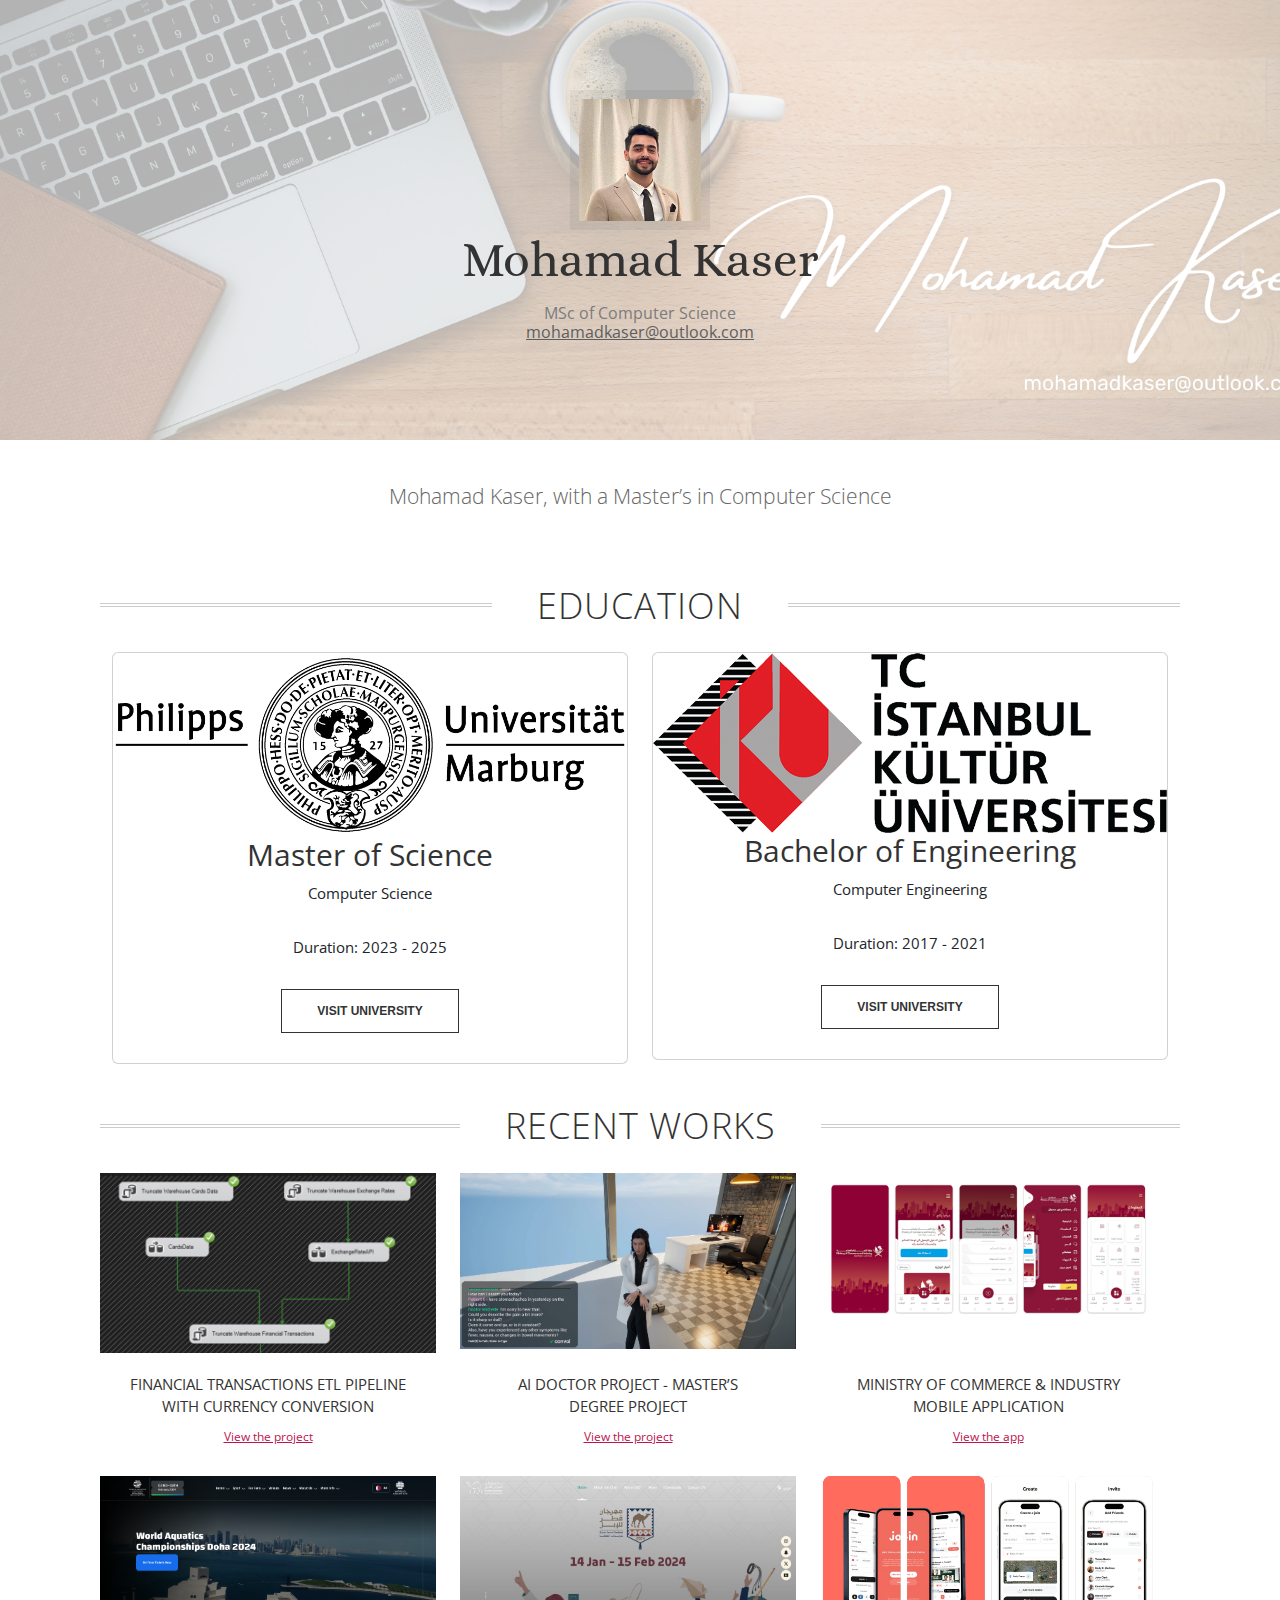
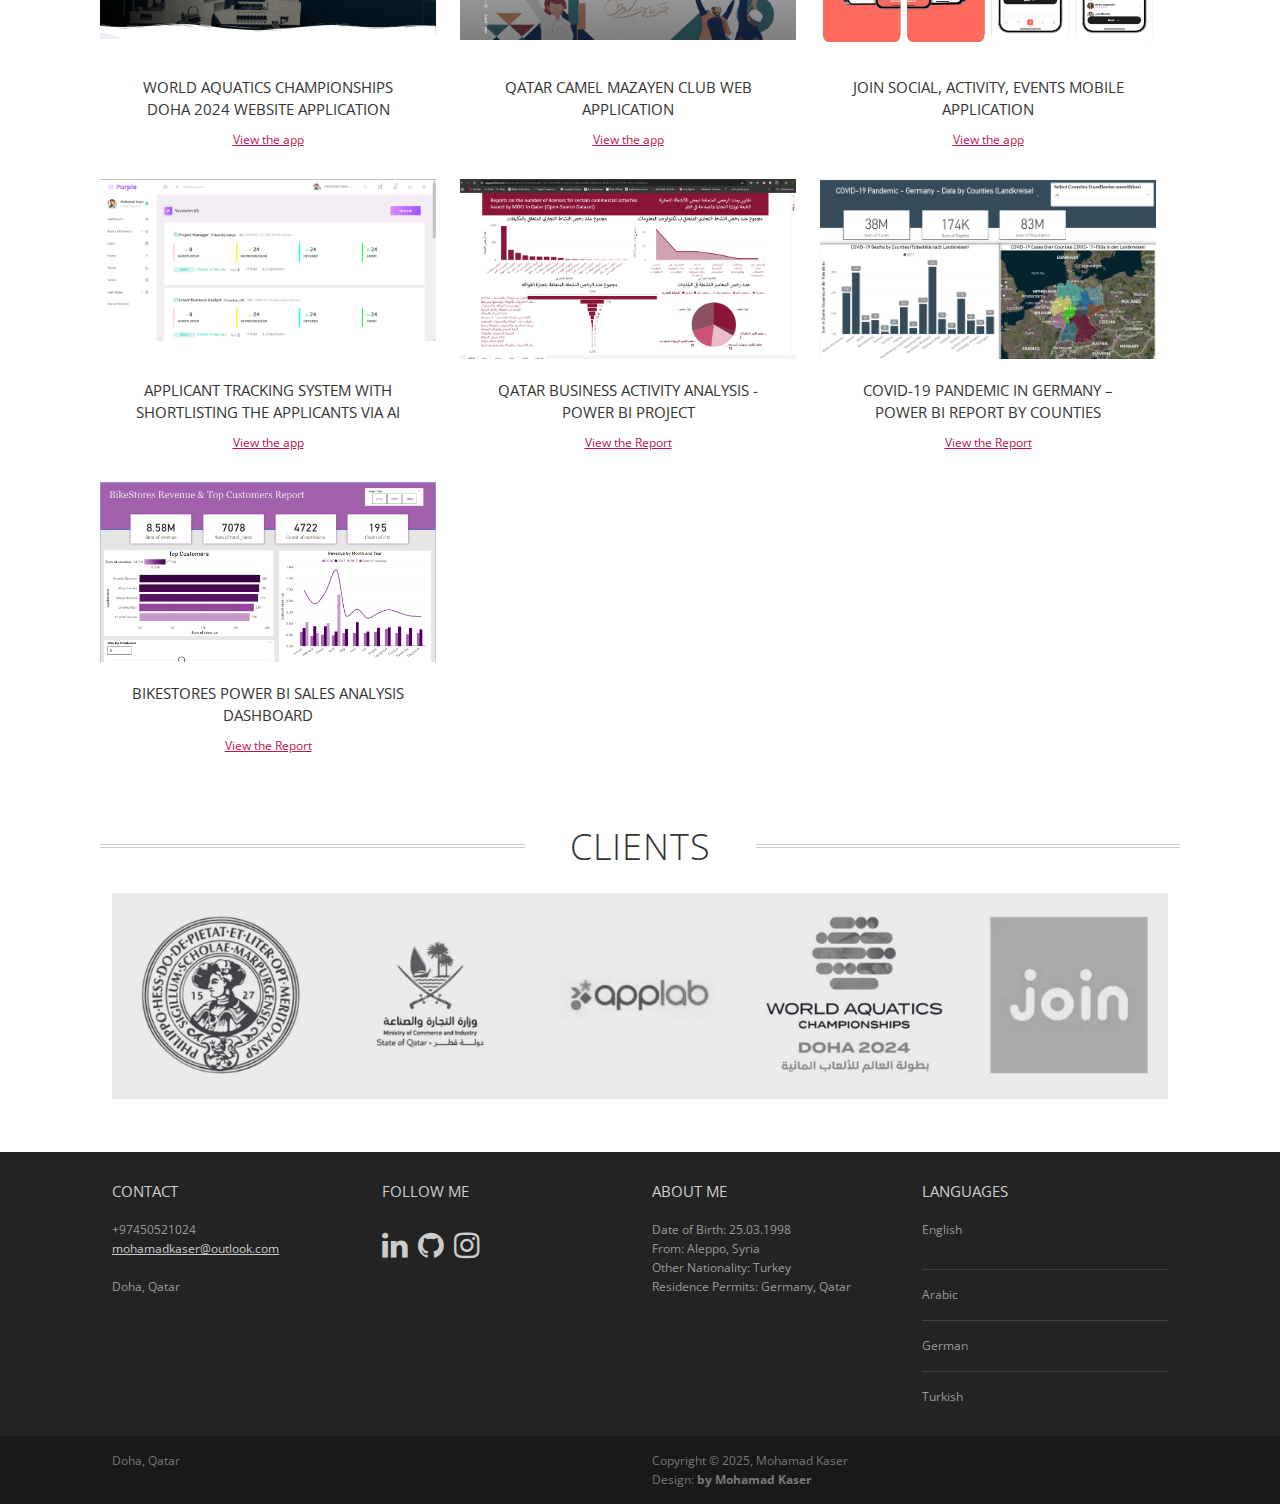
<file: index.html>
<!DOCTYPE html>
<html lang="en">
	<head>
		<meta charset="utf-8">
		<meta name="viewport" content="width=device-width, initial-scale=1.0">
		<meta name="description" content="">
		<meta name="author" content="Mohamad Kaser | Portfolio">
		
		<title>Mohamad Kaser | Portfolio</title>

		<link rel="shortcut icon" href="assets/images/gt_favicon.png">
		
		<!-- Bootstrap -->
		<link rel="stylesheet" href="https://cdn.jsdelivr.net/npm/bootstrap@5.3.3/dist/css/bootstrap.min.css" integrity="sha384-QWTKZyjpPEjISv5WaRU9OFeRpok6YctnYmDr5pNlyT2bRjXh0JMhjY6hW+ALEwIH" crossorigin="anonymous">
		<!-- Icons -->
		<!-- <link href="http://netdna.bootstrapcdn.com/font-awesome/4.2.0/css/font-awesome.css" rel="stylesheet"> -->
		<link href="https://netdna.bootstrapcdn.com/font-awesome/4.0.3/css/font-awesome.css" rel="stylesheet">

		
		<!-- Fonts -->
		<link rel="stylesheet" href="http://fonts.googleapis.com/css?family=Alice|Open+Sans:400,300,700">
		<!-- Custom styles -->
		<link rel="stylesheet" href="assets/css/styles.css">

		
	</head>
<body class="home">

<header id="header">
	<div id="head" class="parallax" parallax-speed="2">
		<h1 id="logo" class="text-center">
			<img class="img-circle" src="assets\images\Kaser.jpeg" alt="">
			<span class="title">Mohamad Kaser</span>
			<span class="tagline"> MSc of Computer Science<br>
				<a href="mailto:mohamadkaser@outlook.com">mohamadkaser@outlook.com</a></span>
		</h1>
	</div>

	
</header>

<main id="main">

	<div class="container">
		
		<div class="row section topspace">
			<div class="col-md-12">
				<p class="lead text-center ">Mohamad Kaser, with a Master’s in Computer Science
				</p>
				<!-- <p class="lead text-center ">Mohamad Kaser, with a Master’s in Computer Science, excels in <b>Data Analysis</b> | Turning Data into Insightful Stories | Python, Excel, SQL, Power BI.
				</p> -->
			</div>
		</div> <!-- / section -->

		<!-- Education Section -->
		<div class="row section education topspace" >
			<h2 class="section-title"><span>Education</span></h2>
			<div class="col-md-6">
				<div class="card">
					<img src="assets\images\unimarburg.gif" alt="University 1 Logo" class="img-responsive">
					<h3 class="text-center">Master of Science </h3>
				<p class="text-center">Computer Science</p>
				<p class="text-center">Duration: 2023 - 2025</p>
				<p class="text-center">
					<a href="https://www.uni-marburg.de/en" class="btn btn-action">Visit University</a>
				</p>
				</div>
			</div>
			<div class="col-md-6">
				<div class="card">
					<img src="assets\images\iku-logoo.png" alt="University 2 Logo" class="img-responsive">
					<h3 class="text-center">Bachelor of Engineering  </h3>
				<p class="text-center">Computer Engineering</p>
				<p class="text-center">Duration: 2017 - 2021</p>
				<p class="text-center">
					<a href="https://www.iku.edu.tr/en/" class="btn btn-action">Visit University</a>
				</p>
				</div>
			</div>
		</div> <!-- /section -->
		<!-- End of Education Section -->

		
	
		
	
		<div class="row section recentworks topspace">
			
			<h2 class="section-title"><span>Recent Works</span></h2>
			
			<div class="thumbnails recentworks row">


				<div class="col-xs-12 col-sm-6 col-md-4 col-lg-4">
					<a class="thumbnail" href="https://github.com/MohamadKaser98/SSIS_financial_transactions">
						<span class="img">
							<img src="assets\images/Control_Flow.png" alt="">
							<span class="cover"><span class="more">See details &rarr;</span></span>
						</span>
						<span class="title">Financial Transactions ETL Pipeline with Currency Conversion</span>
					</a>
					<span class="details"><a href="https://github.com/MohamadKaser98/SSIS_financial_transactions">View the project</a> </span>
					<h4></h4>
					<p></p>
				</div>
				
				<div class="col-xs-12 col-sm-6 col-md-4 col-lg-4">
					<a class="thumbnail" href="https://github.com/MohamadKaser98/AI-Doctor-Avatar-Pixel-Streaming-Setup">
						<span class="img">
							<img src="assets\images/ai_dr.png" alt="">
							<span class="cover"><span class="more">See details &rarr;</span></span>
						</span>
						<span class="title">AI Doctor Project - Master’s Degree Project</span>
					</a>
					<span class="details"><a href="https://github.com/MohamadKaser98/AI-Doctor-Avatar-Pixel-Streaming-Setup">View the project</a> </span>
					<h4></h4>
					<p></p>
				</div>



				<div class="col-xs-12 col-sm-6 col-md-4 col-lg-4">
					<a class="thumbnail" href="https://play.google.com/store/apps/details?id=com.mbt.mbt&hl=en">
						<span class="img">
							<img src="assets\images\moci.png" alt="">
							<span class="cover"><span class="more">See details &rarr;</span></span>
						</span>
						<span class="title">Ministry of Commerce & Industry Mobile Application</span>
					</a>
					<span class="details"><a href="https://play.google.com/store/apps/details?id=com.mbt.mbt&hl=en">View the app</a> </span>
					<h4></h4>
					<p></p>
				</div>
				
				<div class="col-xs-12 col-sm-6 col-md-4 col-lg-4">
					<a class="thumbnail" href="https://www.worldaquatics-doha2024.com/en/home">
						<span class="img">
							<img src="assets\images\world.png" alt="">
							<span class="cover"><span class="more">See details &rarr;</span></span>
						</span>
						<span class="title">World Aquatics Championships Doha 2024 Website Application</span>
					</a>
					<span class="details"><a href="https://www.worldaquatics-doha2024.com/en/home">View the app</a> </span>
					<h4></h4>
					<p></p>
				</div>
				

				<div class="col-xs-12 col-sm-6 col-md-4 col-lg-4">
					<a class="thumbnail" href="https://qcamelmc.qa/en">
						<span class="img">
							<img src="assets\images\mazayen.png" alt="">
							<span class="cover"><span class="more">See details &rarr;</span></span>
						</span>
						<span class="title">Qatar Camel Mazayen Club Web Application </span>
					</a>
					<span class="details"><a href="https://qcamelmc.qa/en">View the app</a></span>
					<h4></h4>
					<p></p>
				</div>

				<div class="col-xs-12 col-sm-6 col-md-4 col-lg-4">
					<a class="thumbnail" href="https://apps.apple.com/qa/app/join-social-activity-events/id1672559072">
						<span class="img">
							<img src="assets\images\join.png" alt="">
							<span class="cover"><span class="more">See details &rarr;</span></span>
						</span>
						<span class="title">join social, activity, events mobile Application</span>
					</a>
					<span class="details"><a href="https://apps.apple.com/qa/app/join-social-activity-events/id1672559072">View the app</a></span>
					<h4></h4>
					<p></p>
				</div>

				<div class="col-xs-12 col-sm-6 col-md-4 col-lg-4">
					<a class="thumbnail" href="https://github.com/MohamadKaser98/Applicant-Tracking-system">
						<span class="img">
							<img src="assets\images\ats_ai.png" alt="">
							<span class="cover"><span class="more">See details &rarr;</span></span>
						</span>
						<span class="title">Applicant Tracking System With shortlisting the Applicants via Ai</span>
					</a>
					<span class="details"><a href="https://github.com/MohamadKaser98/Applicant-Tracking-system">View the app</a> </span>
					<h4></h4>
					<p></p>
				</div>

				<div class="col-xs-12 col-sm-6 col-md-4 col-lg-4">
					<a class="thumbnail" href="https://github.com/MohamadKaser98/Qatar-Business-Licence-Power-BI-/tree/main">
						<span class="img">
							<img src="assets\images/report_MOCI.png" alt="">
							
						</span>
						<span class="title">Qatar Business Activity Analysis - Power BI Project </span>
					</a>
					<span class="details"><a href="https://github.com/MohamadKaser98/Qatar-Business-Licence-Power-BI-/tree/main">View the Report</a></span>
					<h4></h4>
					<p></p>
				</div>
				
				<div class="col-xs-12 col-sm-6 col-md-4 col-lg-4">
					<a class="thumbnail" href="https://github.com/MohamadKaser98/COVID-19-Pandemic-in-Germany-Power-BI/tree/main">
						<span class="img">
							<img src="assets\images/Covid19-report.png" alt="">
							
						</span>
						<span class="title">COVID-19 Pandemic in Germany – Power BI Report by Counties </span>
					</a>
					<span class="details"><a href="https://github.com/MohamadKaser98/COVID-19-Pandemic-in-Germany-Power-BI/tree/main">View the Report</a></span>
					<h4></h4>
					<p></p>
				</div>

				<div class="col-xs-12 col-sm-6 col-md-4 col-lg-4">
					<a class="thumbnail" href="https://github.com/MohamadKaser98/Bike-Stores-Report-Power-BI">
						<span class="img">
							<img src="assets\images\BikeStoresReport.png" alt="">
							
						</span>
						<span class="title">BikeStores Power BI Sales Analysis Dashboard </span>
					</a>
					<span class="details"><a href="https://github.com/MohamadKaser98/Bike-Stores-Report-Power-BI">View the Report</a></span>
					<h4></h4>
					<p></p>
				</div>
				
				
				
			</div>

		</div> <!-- /section -->


		<!-- <div class="row section featured topspace">
			<h2 class="section-title"><span>Services</span></h2>
			<div class="row"> -->


				<!-- <div class="col-sm-6 col-md-3">
					<h3 class="text-center">DATA ANALYSIS & INSIGHTS</h3>
					<p>Uncover actionable insights from raw data to support business decisions. Mohamad specializes in exploring trends, patterns, and KPIs through Python, Excel, and SQL to deliver meaningful reports.</p>
					
				</div>
				<div class="col-sm-6 col-md-3">
					<h3 class="text-center">DATA VISUALIZATION & DASHBOARDING</h3>
					<p>Transform complex datasets into clear, interactive dashboards using Power BI and Tableau. Mohamad helps stakeholders make sense of their data with visual storytelling and drill-down reporting.
					</p><br>
					
				</div>
				<div class="col-sm-6 col-md-3">
					<h3 class="text-center">DATA CLEANING & PREPARATION</h3>
					<p>Prepare and structure data for analysis by handling missing values, normalizing formats, and automating workflows. Mohamad ensures data integrity through Python-based ETL processes.
					</p>
					
				</div>
				<div class="col-sm-6 col-md-3">
					<h3 class="text-center">REPORT AUTOMATION & BI TOOLS</h3>
					<p>Automate recurring business reports and build dynamic dashboards that update in real-time. Mohamad leverages Power BI, Excel, and Python to deliver scalable reporting solutions.</p><br>
					
				</div> -->




				<!-- <div class="col-sm-6 col-md-3">
					<h3 class="text-center">IT SYSTEMS ANALYSIS & SUPPORT</h3>
					<p>Analyze and optimize IT system landscapes to ensure stability and efficiency across SaaS and contact center platforms. Mohamad supports digital transformation by translating business needs into actionable system requirements and coordinating with internal and external IT teams.</p>
					
				</div>
				<div class="col-sm-6 col-md-3">
					<h3 class="text-center">PROCESS MODELING & REQUIREMENTS ENGINEERING</h3>
					<p>Define and document business processes using BPMN and user stories. Mohamad ensures smooth communication between stakeholders and developers, aligning technical specifications with operational goals.
					</p><br>
					
				</div>
				<div class="col-sm-6 col-md-3">
					<h3 class="text-center">APPLICATION OPERATIONS & CHANGE COORDINATION</h3>
					<p>Support the daily operation of critical applications by monitoring issues, coordinating with vendors, and facilitating change implementation. Mohamad contributes to system lifecycle management with attention to service continuity and ITIL-based processes.
					</p>
					
				</div>
				<div class="col-sm-6 col-md-3">
					<h3 class="text-center">TECHNICAL DOCUMENTATION & TESTING SUPPORT</h3>
					<p>Prepare clear technical documentation and assist in UAT and pre-production testing. Mohamad helps ensure new features are properly implemented and meet business expectations before go-live.</p><br>
					
				</div> -->

				
			<!-- </div>
		</div> / section -->

		

		<div class="row section clients topspace">
			<h2 class="section-title"><span>Clients</span></h2>
			<div class="col-lg-12">
				<p>
					<img src="assets\images\clients.png" alt="">
				</p>
			</div>
		</div> <!-- /section -->


		
<br>
		

	</div>	<!-- /container -->

</main>

<footer id="footer">
	<div class="container">
		<div class="row">
			<div class="col-md-3 widget">
				<h3 class="widget-title">Contact</h3>
				<div class="widget-body">
					<p>+97450521024<br>
						<a href="mailto:mohamad.kaser98@gmail.com">mohamadkaser@outlook.com</a><br>
						<br>
						Doha, Qatar 
					</p>
						
				</div>
			</div>

			<div class="col-md-3 widget">
				<h3 class="widget-title">Follow me</h3>
				<div class="widget-body">
					<p class="follow-me-icons">
						<a href="https://www.linkedin.com/in/mohamadkaser/"><i class="fa fa-linkedin fa-2"></i></a>
						<a href="https://github.com/MohamadKaser98"><i class="fa fa-github fa-2"></i></a>
						<a href="https://www.instagram.com/2aser__?igsh=MWdyaXJ0cGZ5bHNn&utm_source=qr"><i class="fa fa-instagram fa-2"></i></a>
						
					</p>
				</div>
			</div>

			<div class="col-md-3 widget">
				<h3 class="widget-title">About me</h3>
				<div class="widget-body">
					<p>Date of Birth: 25.03.1998
						<br>
						From: Aleppo, Syria
					<br>
					Other Nationality: Turkey
					<br>
					Residence Permits: Germany, Qatar
					</p>
				</div>
			</div>

			<div class="col-md-3 widget">
				<h3 class="widget-title">Languages</h3>
				<div class="widget-body">
					<p>English
						<hr>
					   Arabic
					   <hr>
					   German
					   <hr>
					   Turkish
					</p>	
				</div>
			</div>

		</div> <!-- /row of widgets -->
	</div>
</footer>

<footer id="underfooter">
	<div class="container">
		<div class="row">
			
			<div class="col-md-6 widget">
				<div class="widget-body">
					<p>Doha, Qatar </p>
				</div>
			</div>

			<div class="col-md-6 widget">
				<div class="widget-body">
					<p class="text-right">
						Copyright &copy; 2025, Mohamad Kaser<br> 
						Design: <b> by Mohamad Kaser</b> </p>
				</div>
			</div>

		</div> <!-- /row of widgets -->
	</div>
</footer>

<!-- JavaScript libs are placed at the end of the document so the pages load faster -->
<script src="http://ajax.googleapis.com/ajax/libs/jquery/1.10.2/jquery.min.js"></script>
<script src="http://netdna.bootstrapcdn.com/bootstrap/3.0.0/js/bootstrap.min.js"></script>

<script src="assets/js/template.js"></script>
</body>
</html>
</file>
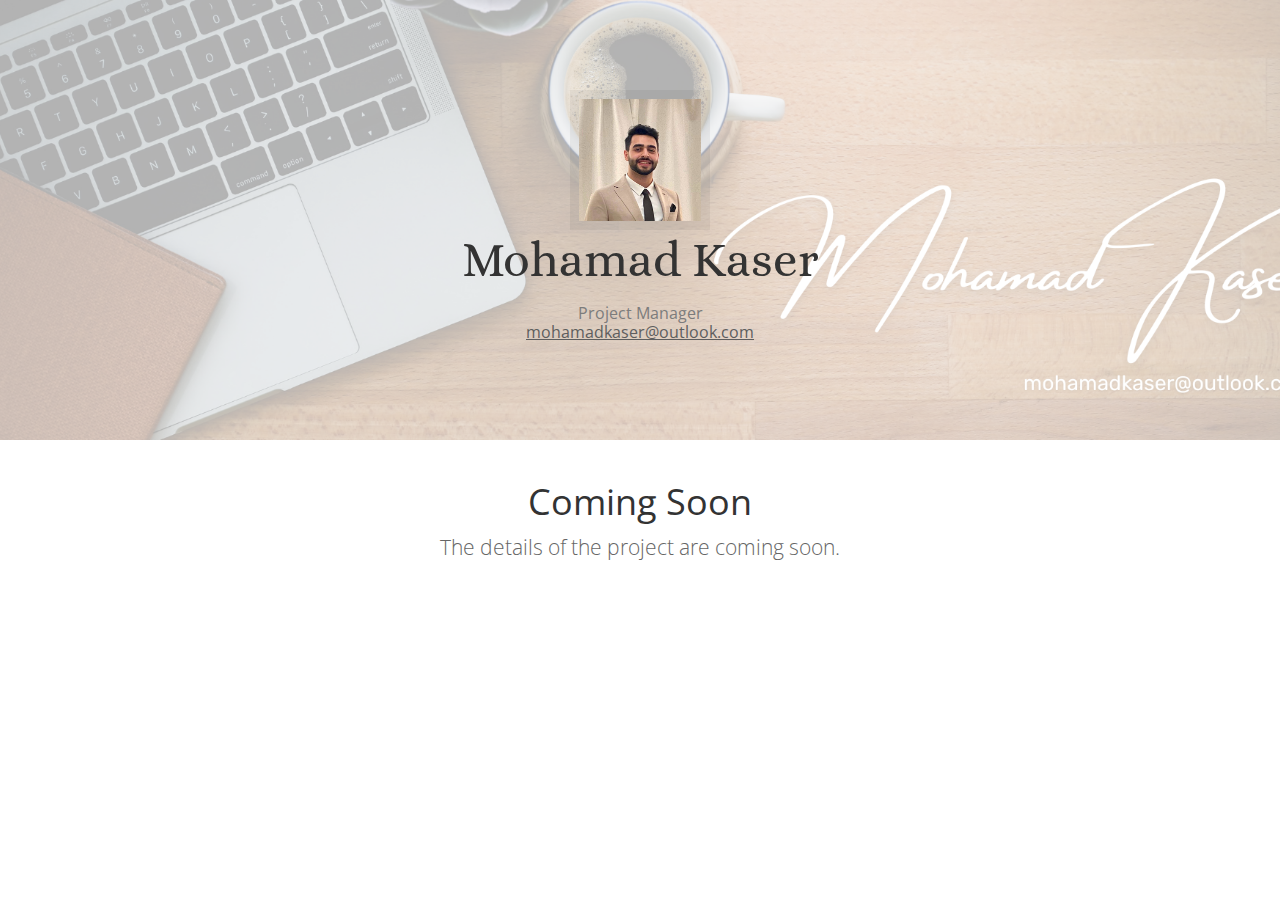
<file: soon.html>
<!DOCTYPE html>
<html lang="en">
    <head>
        <meta charset="utf-8">
        <meta name="viewport" content="width=device-width, initial-scale=1.0">
        <meta name="description" content="">
        <meta name="author" content="Mohamad Kaser | Portfolio">
        
        <title>Mohamad Kaser | Portfolio</title>
    
        <link rel="shortcut icon" href="assets/images/gt_favicon.png">
        
        <!-- Bootstrap -->
		<link rel="stylesheet" href="https://cdn.jsdelivr.net/npm/bootstrap@5.3.3/dist/css/bootstrap.min.css" integrity="sha384-QWTKZyjpPEjISv5WaRU9OFeRpok6YctnYmDr5pNlyT2bRjXh0JMhjY6hW+ALEwIH" crossorigin="anonymous">
        <!-- Icons -->
		<link href="https://netdna.bootstrapcdn.com/font-awesome/4.0.3/css/font-awesome.css" rel="stylesheet">
        <!-- Fonts -->
        <link rel="stylesheet" href="http://fonts.googleapis.com/css?family=Alice|Open+Sans:400,300,700">
        <!-- Custom styles -->
        <link rel="stylesheet" href="assets/css/styles.css">
    
        <!--[if lt IE 9]> <script src="assets/js/html5shiv.js"></script> <![endif]-->
    </head>
<body class="home">
    <header id="header">
        <div id="head" class="parallax" parallax-speed="2">
            <h1 id="logo" class="text-center">
                <img class="img-circle" src="assets\images\Kaser.jpeg" alt="">
                <span class="title">Mohamad Kaser</span>
                <span class="tagline">Project Manager<br>
                    <a href="mailto:mohamadkaser@outlook.com">mohamadkaser@outlook.com</a></span>
            </h1>
        </div>
        
        
        
    </header>
    <div class="section coming-soon topspace">
        <div class="col-md-12">
            <h2 class="text-center">Coming Soon</h2>
            <p class="lead text-center">The details of the project are coming soon.</p>
        </div>
    </div>
</body>
</html>
</file>
<file: assets/css/styles.css>
html {
  font-size: 100%;
}
body {
  font-size: 15px;
  font-size: 0.9375rem;
  font-family: "Open sans", Helvetica, Arial, sans-serif;
  color: #666666;
  padding: 0;
}
.topspace {
  margin-top: 40px;
}
/*********************************************************************


                            Navigation in header


**********************************************************************/
.navbar {
  border-width: 1px 0;
  -webkit-border-radius: 0;
  -webkit-background-clip: padding-box;
  -moz-border-radius: 0;
  -moz-background-clip: padding;
  border-radius: 0;
  background-clip: padding-box;
  width: 100%;
}
.navbar.stick {
  position: fixed;
  top: 0;
  left: 0;
  opacity: .85;
}
.navbar-collapse {
  -webkit-border-radius: 0;
  -webkit-background-clip: padding-box;
  -moz-border-radius: 0;
  -moz-background-clip: padding;
  border-radius: 0;
  background-clip: padding-box;
  font-family: "Open sans", Helvetica, Arial, sans-serif;
  font-weight: 300;
  text-transform: uppercase;
}
.navbar-collapse .navbar-nav {
  float: none;
  margin: 0 auto;
  text-align: center;
}
.navbar-collapse .navbar-nav > li {
  float: none;
  display: inline-block;
}
.navbar-collapse .navbar-nav > li > a {
  padding: 20px 30px;
}
.dropdown ul.dropdown-menu {
  top: 85%;
  text-align: left;
}
.dropdown ul.dropdown-menu > li > a {
  padding: 5px 30px;
}
.navbar-default {
  background-color: #ffffff;
  border-color: #cccccc;
}
.navbar-default .navbar-nav > li > a {
  color: #454545;
}
.navbar-default .navbar-nav > li > a:hover,
.navbar-default .navbar-nav > li > a:focus {
  color: #000000;
  background-color: #ffffff;
}
.navbar-default .navbar-nav > .active > a,
.navbar-default .navbar-nav > .active > a:hover,
.navbar-default .navbar-nav > .active > a:focus {
  color: #000000;
  background-color: #ffffff;
}
.navbar-default .dropdown ul.dropdown-menu > li > a {
  color: #454545;
}
.navbar-default .dropdown ul.dropdown-menu > li > a:hover {
  background-color: #eeeeee;
  color: #000000;
}
.navbar-default .navbar-toggle {
  border-color: #666666;
}
.navbar-default .navbar-toggle:hover,
.navbar-default .navbar-toggle:focus {
  background-color: #ffffff;
}
.navbar-default .navbar-toggle .icon-bar {
  background-color: #333333;
}
.navbar-default .navbar-collapse,
.navbar-default .navbar-form {
  border-color: #cccccc;
}
.navbar-default .navbar-nav > .open > a,
.navbar-default .navbar-nav > .open > a:hover,
.navbar-default .navbar-nav > .open > a:focus {
  background-color: #ffffff;
  color: #000000;
}
/****************************************************************************************


                                     Sidebar special Nav


*****************************************************************************************/
.nav-side {
  font-size: 24px;
  font-size: 1.5rem;
  font-weight: 300;
  margin-top: -0.37em;
}
.nav-side > li > a {
  padding-top: 5px;
  padding-bottom: 5px;
  color: #f392b4;
}
.nav-side > li > a:hover {
  color: #bd1550;
  background: none;
}
.nav-side > li.active > a {
  color: #bd1550;
}
/*********************************************************************


                                TYPOGRAPHY


**********************************************************************/
p {
  line-height: 1.6em;
  margin: 0 0 30px 0;
}
ul,
ol {
  line-height: 1.6em;
  margin: 0 0 30px 0;
}
blockquote {
  padding: 10px 20px;
  margin: 0 0 30px;
  border-left: 5px solid #eee;
}
h1,
h2,
h3,
h4,
h5,
h6,
.h1,
.h2,
.h3,
.h4,
.h5,
.h6 {
  font-family: "Open sans", Helvetica, Arial, sans-serif;
  font-weight: 400;
  color: #333333;
}
h1 {
  font-size: 40px;
  font-size: 2.5rem;
}
h2 {
  font-size: 36px;
  font-size: 2.25rem;
}
h3 {
  font-size: 30px;
  font-size: 1.875rem;
}
h4 {
  font-size: 24px;
  font-size: 1.5rem;
}
h5 {
  font-size: 20px;
  font-size: 1.25rem;
}
a {
  color: #bd1550;
}
a:hover {
  color: #e93675;
}
.lead {
  font-weight: 300;
  font-size: 21px;
  font-size: 1.3125rem;
}
.text-msg {
  line-height: 1.7em;
  color: #b3b3b3;
  font-weight: 300;
  text-transform: capitalize;
  margin-top: -0.23em;
}
.size-auto,
.size-full,
.size-large,
.size-medium,
.size-thumbnail {
  max-width: 100%;
  height: auto;
}
/*********************************************************************


                                HEADER


**********************************************************************/
#head {
  background: #f4f4f4 url(../images/design.png) top center;  
  background-size: cover;
  color: #7C7C7C;
  padding: 30px 0 35px 0;
}
#head img.img-circle {
  display: block;
  width: 140px;
  height: 140px;
  overflow: hidden;
  border: 9px solid rgba(0, 0, 0, 0.05);
  margin: 0 auto;
}
#head .title {
  font-family: Alice, Georgia, serif;
  font-size: 49px;
  font-size: 3.0625rem;
}
#head .title a {
  text-decoration: none;
  color: #333333;
}
#head .tagline {
  display: block;
  font-size: 14px;
  font-size: 0.875rem;
  line-height: 1.2em;
  color: #7C7C7C;
  margin: 5px 0 0;
}
#head .tagline b {
  font-weight: normal;
}
#head .tagline a {
  color: #5E5E5E;
}
.home #head {
  padding: 90px 0;
}
.home #head .title {
  font-size: 49px;
  font-size: 3.0625rem;
}
.home #head .tagline {
  font-size: 16px;
  font-size: 1rem;
  margin: 15px 0 0;
}
/*********************************************************************


                                CONTENT


**********************************************************************/
img {
  max-width: 100%;
}
.btn {
  font-size: 12px;
  font-size: 0.75rem;
  text-decoration: none;
  text-transform: uppercase;
  font-family: "Helvetica Neue", Helvetica, Arial, sans-serif;
  color: #333;
  -webkit-border-radius: 0px;
  -webkit-background-clip: padding-box;
  -moz-border-radius: 0px;
  -moz-background-clip: padding;
  border-radius: 0px;
  background-clip: padding-box;
  -webkit-transition-property: all;
  -moz-transition-property: all;
  -o-transition-property: all;
  -ms-transition-property: all;
  transition-property: all;
  -webkit-transition-duration: 0.2s;
  -moz-transition-duration: 0.2s;
  -o-transition-duration: 0.2s;
  transition-duration: 0.2s;
  border: 0 none;
  padding: 12px 35px;
  text-shadow: 0 1px 0px #780d33;
}
.btn-primary {
  color: #fff;
  background-color: #bd1550;
}
.btn-primary:hover,
.btn-primary:focus,
.btn-primary:active,
.btn-primary.active {
  color: #fff;
  background-color: #e61f65;
}
.btn-action {
  font-weight: bold;
  background: transparent!important;
  border: 1px solid #333;
  text-shadow: none;
}
.btn-action:hover,
.btn-action:focus,
.btn-action:active,
.btn-action.active {
  color: #bd1550;
  border-color: #bd1550;
}
.btn-lg {
  padding: 15px 60px;
  font-size: 12px;
  line-height: 1.33;
  font-weight: bold;
}
.panel-cta {
  box-shadow: 0 0 0 1px #e1e1e1, 0 0 0 3px #fff, 0 0 0 4px #e1e1e1;
  background: #f3f3f3;
  -webkit-border-radius: 0;
  -webkit-background-clip: padding-box;
  -moz-border-radius: 0;
  -moz-background-clip: padding;
  border-radius: 0;
  background-clip: padding-box;
}
.panel-cta p,
.panel-cta h3,
.panel-cta h4,
.panel-cta h5,
.panel-cta h6 {
  margin: 0;
}
.panel-cta .panel-body {
  padding: 35px;
}
/* Section - Featured */
.featured {
  font-size: 13px;
  font-size: 0.8125rem;
}
.featured h3 {
  font-weight: bold;
  font-family: "Helvetica Neue", Helvetica, Arial, sans-serif;
  font-size: 24px;
  font-size: 1.5rem;
  text-transform: uppercase;
  line-height: 1.4em;
  vertical-align: middle;
  margin: 0 0 25px 0;
}
/* Section - Recent works */
.thumbnails {
  padding: 0;
}
.thumbnails li {
  margin-bottom: 30px;
}
.thumbnails .details {
  display: block;
  text-align: center;
  font-size: 12px;
  font-size: 0.75rem;
}
.thumbnail {
  display: block;
  -webkit-border-radius: 0;
  -webkit-background-clip: padding-box;
  -moz-border-radius: 0;
  -moz-background-clip: padding;
  border-radius: 0;
  background-clip: padding-box;
  border: 0 none;
  margin-bottom: 10px;
  padding: 0;
  text-align: center;
  text-decoration: none;
  color: #333;
}
.thumbnail .img {
  display: block;
  width: 100%;
  overflow: hidden;
  height: 180px;
  margin: 0 0 20px;
  position: relative;
}
.thumbnail .title {
  text-transform: uppercase;
  margin: 0 2em;
  display: block;
  text-indent: 0;
}
.thumbnail .cover {
  position: absolute;
  display: block;
  opacity: 0;
  width: 100%;
  height: 180px;
  background-color: rgba(255, 255, 255, 0.8);
  -webkit-transition-property: all;
  -moz-transition-property: all;
  -o-transition-property: all;
  -ms-transition-property: all;
  transition-property: all;
  -webkit-transition-duration: 550ms;
  -moz-transition-duration: 550ms;
  -o-transition-duration: 550ms;
  transition-duration: 550ms;
}
.thumbnail .cover .more {
  position: absolute;
  bottom: 15px;
  right: 0;
  height: 32px;
  line-height: 32px;
  padding: 0 20px;
  -webkit-border-radius: 1px 0 0 1px;
  -webkit-background-clip: padding-box;
  -moz-border-radius: 1px 0 0 1px;
  -moz-background-clip: padding;
  border-radius: 1px 0 0 1px;
  background-clip: padding-box;
  font-size: 12px;
  font-size: 0.75rem;
  text-transform: uppercase;
  text-shadow: 0 1px 0px #780d33;
  background: #bd1550;
  color: white;
}
.thumbnail img {
  width: 100%;
  position: absolute;
  top: 0;
  left: 0;
}
.thumbnail:hover {
  color: #333;
  text-decoration: none;
}
.thumbnail:hover img {
  -webkit-filter: saturate(0%);
}
.thumbnail:hover .cover {
  opacity: 1;
}
/* pagination */
.pagination > li > a {
  color: #808080;
  border: 0 none;
  font-size: 20px;
  font-size: 1.25rem;
  font-family: Georgia, serif;
}
.pagination > li > a:hover {
  color: #000000;
  background: none;
}
.pagination > li.active > a {
  color: #333333;
  background: none;
}
.pagination > li.active > a:hover {
  color: #000000;
  background: none;
}
/*********************************************************************


                                 BLOG


**********************************************************************/
.section-title,
.entry-title {
  display: block;
  width: 100%;
  overflow: hidden;
  margin: 0px 0 25px;
  text-align: center;
  font-weight: 300;
  text-transform: uppercase;
  font-size: 36px;
  font-size: 2.25rem;
  letter-spacing: 1px;
}
.section-title a,
.entry-title a {
  color: #333333;
}
.section-title span,
.entry-title span {
  display: inline-block;
  position: relative;
}
.section-title span:before,
.entry-title span:before,
.section-title span:after,
.entry-title span:after {
  content: "";
  position: absolute;
  height: 4px;
  top: .53em;
  width: 400%;
  border-bottom: 1px solid #ccc;
  border-top: 1px solid #ccc;
}
.section-title span:before,
.entry-title span:before {
  right: 100%;
  margin-right: 45px;
}
.section-title span:after,
.entry-title span:after {
  left: 100%;
  margin-left: 45px;
}
.entry-header .entry-meta {
  text-align: center;
  font-family: Georgia, serif;
  font-size: 18px;
  font-size: 1.125rem;
  font-style: italic;
  font-weight: normal;
  color: #a5a5a5;
  margin: 0 0 15px 0;
}
.entry-header .entry-meta a {
  color: #a5a5a5;
}
.entry-content {
  margin: 0 0 60px 0;
}
.entry-content h2 {
  line-height: 1.2;
  font-size: 30px;
  font-size: 1.875rem;
  padding-top: 20px;
  margin-bottom: 20px;
}
.meta-nav,
.more-link {
  font-family: Georgia, serif;
  font-style: italic;
  font-weight: bold;
  color: #666666;
  text-decoration: none;
}
.meta-nav:hover,
.more-link:hover {
  color: #333333;
  text-decoration: underline;
}
.more-link {
  display: block;
  width: 100%;
  text-align: right;
}
/* Posts navigation */
#nav-below {
  position: fixed;
  top: 48%;
}
#nav-below .meta-nav {
  display: block;
  padding: 27px 7px;
  background: #444;
  color: #fff;
  -webkit-border-radius: 3px;
  -webkit-background-clip: padding-box;
  -moz-border-radius: 3px;
  -moz-background-clip: padding;
  border-radius: 3px;
  background-clip: padding-box;
  font-family: "Open sans", Helvetica, Arial, sans-serif;
  font-style: normal;
  font-weight: normal;
  text-decoration: none;
  opacity: 0.2;
}
#nav-below .meta-nav:hover {
  text-decoration: none;
  color: #333;
}
#nav-below .nav-next {
  position: fixed;
  right: -3px;
}
#nav-below .nav-previous {
  position: fixed;
  left: -3px;
}
#nav-below b {
  display: none;
}
footer.entry-meta {
  border-top: 1px solid #ccc;
  border-bottom: 1px solid #ccc;
  margin: 0 0 35px 0;
  padding: 2px 0;
  color: #888888;
  font-size: 12px;
  font-size: 0.75rem;
}
footer.entry-meta a {
  color: #333333;
}
footer.entry-meta .meta-in {
  border-top: 1px solid #ccc;
  border-bottom: 1px solid #ccc;
  padding: 10px 0;
}
.page-header {
  padding-bottom: 0;
  margin: 0;
  border-bottom: none;
  text-align: left;
}
.page-header .page-title {
  margin-top: 0;
  margin-bottom: 30px;
}
/*********************************************************************


                                COMMENTS


**********************************************************************/
#comments {
  font-size: 13px;
  font-size: 0.8125rem;
}
#comments .comments-title {
  margin: 0 0 5px 0;
}
#comments .leave-comment {
  display: block;
  margin: 0 0 40px 0;
}
#comments ul,
#comments ol {
  margin: 0;
  padding: 0;
}
#comments .comment {
  margin: 0;
  padding: 0;
  list-style: none;
  clear: both;
}
#comments .comments-title {
  text-shadow: none;
  margin-bottom: 0;
}
#comments .avatar {
  float: left;
  width: 70px;
  height: 70px;
  margin-bottom: 30px;
  border: 5px solid #eeeeee;
  -webkit-border-radius: 50%;
  -webkit-background-clip: padding-box;
  -moz-border-radius: 50%;
  -moz-background-clip: padding;
  border-radius: 50%;
  background-clip: padding-box;
}
#comments .children {
  margin: 0 0 0 90px;
}
#comments .comment-meta {
  margin: 0 0 0 90px;
}
#comments .comment-meta a {
  color: #333333;
}
#comments .comment-meta a:hover {
  color: #bd1550;
}
#comments .comment-meta .author {
  margin: 0 20px 0 0;
  font-weight: bold;
}
#comments .comment-meta .date {
  margin: 0 20px 0 0;
}
#comments .comment-meta .date a {
  color: #666666;
}
#comments .comment-meta .reply {
  float: right;
}
#comments .comment-body {
  margin: 0 0 35px 90px;
}
.comment-navigation {
  width: 100%;
  border-top: 1px solid #ccc;
  padding: 2px 0 0 0;
}
.comment-navigation .nav-content {
  border-top: 1px solid #ccc;
  width: 100%;
  padding: 10px 0 0 0;
}
.comment-navigation .nav-previous {
  float: left;
  width: 50%;
}
.comment-navigation .nav-next {
  float: right;
  width: 50%;
  text-align: right;
}
#respond {
  margin: 55px 0 0 0;
}
/*********************************************************************


                                FOOTER


**********************************************************************/
#footer {
  background: #232323;
  padding: 30px 0 0 0;
  font-size: 12px;
  color: #999;
}
#footer a {
  color: #ccc;
}
#footer a:hover {
  color: #fff;
}
#footer h3.widget-title {
  font-size: 15px;
  font-size: 0.9375rem;
  text-transform: uppercase;
  color: #ccc;
  margin: 0 0 20px;
}
#underfooter {
  background: #191919;
  padding: 15px 0;
  color: #777;
  font-size: 12px;
}
#underfooter a {
  color: #aaa;
}
#underfooter a:hover {
  color: #fff;
}
#underfooter p {
  margin: 0;
}
.follow-me-icons {
  font-size: 30px;
}
.follow-me-icons i {
  float: left;
  margin: 0 10px 0 0;
}
/* Max page width
/////////////////////////////////////////////////////////////////////*/
@media (min-width: 1200px) {
  .container {
    max-width: 1080px;
  }
}
</file>
